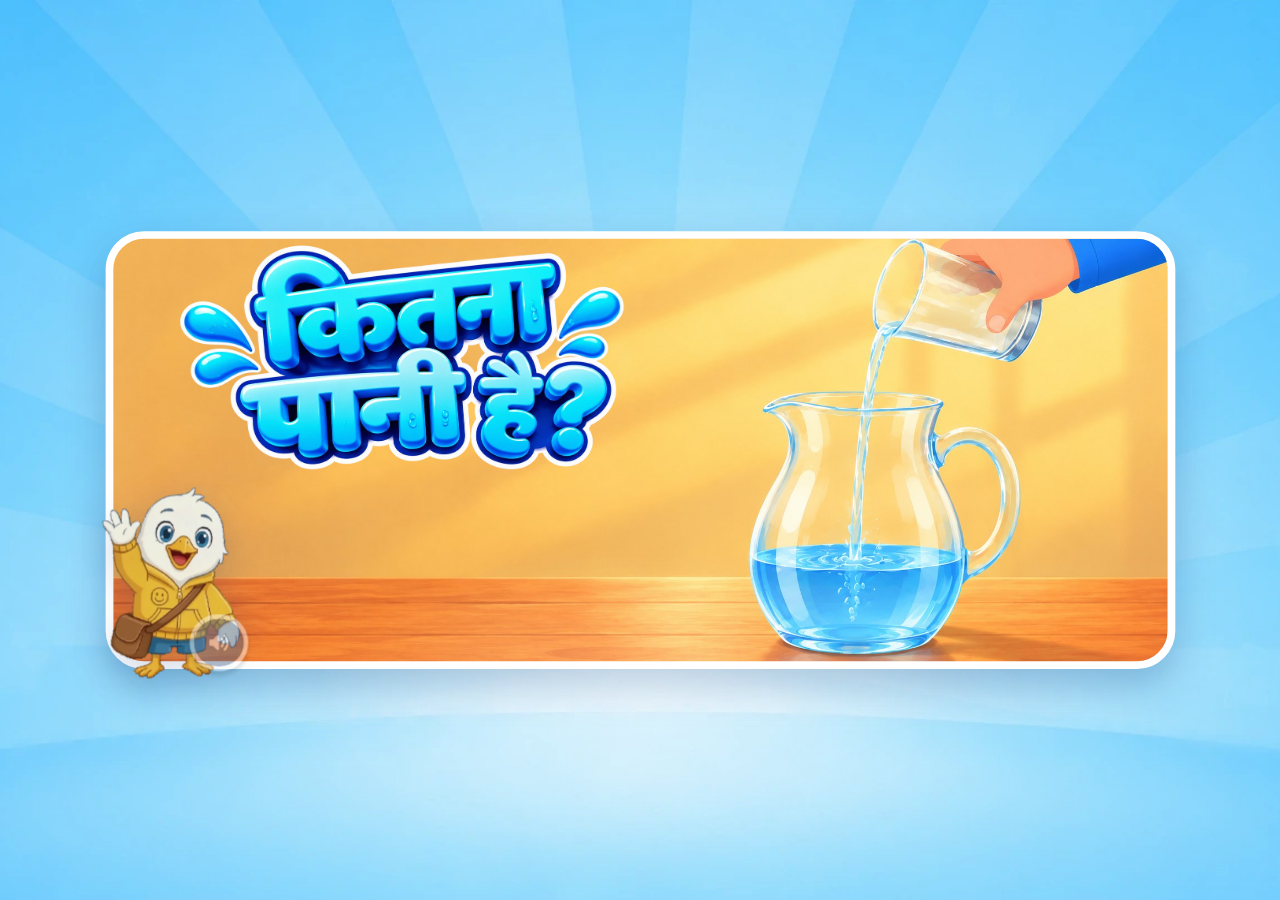
<file: index.html>
<!doctype html>
<html lang="hi">
<head>
<meta charset="utf-8">
<meta name="viewport" content="width=device-width, initial-scale=1">
<title>SwiftPAL · MTG2A04_L03_S01 · कितना पानी है?</title>
<!-- site root (Vercel / GitHub Pages serve index.html at "/"): open the game, keeping any ?query (e.g. ?slide=8, ?dev) -->
<meta http-equiv="refresh" content="0; url=MTG2A04_L03_S01.html">
<script>location.replace("MTG2A04_L03_S01.html" + location.search + location.hash);</script>
</head>
<body><a href="MTG2A04_L03_S01.html">खेल शुरू करें</a></body>
</html>
</file>
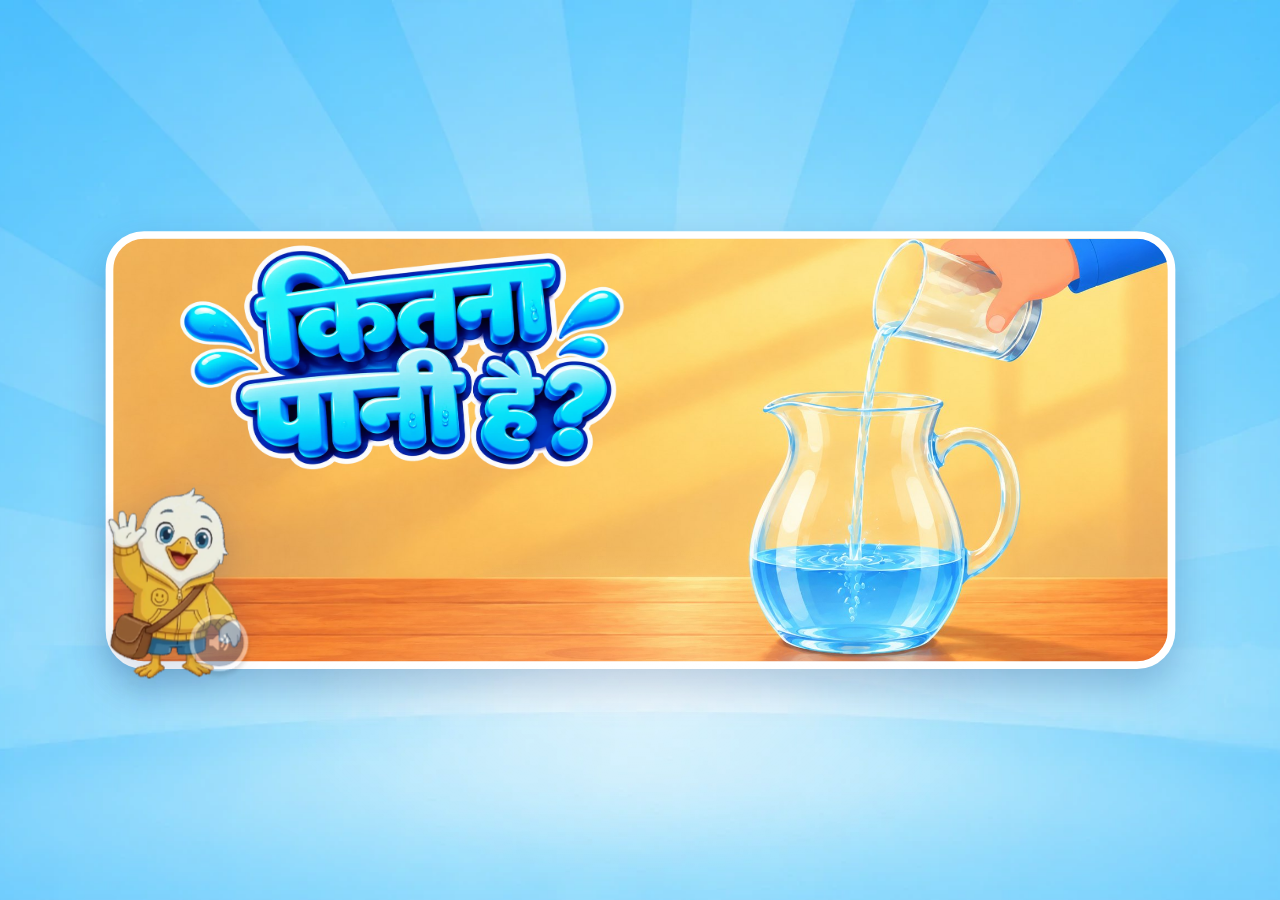
<file: MTG2A04_L03_S01.html>
<!doctype html>
<html lang="hi" translate="no" class="notranslate">
<head>
<meta charset="utf-8">
<meta name="google" content="notranslate">   <!-- BUG_01: no Google Translate offer on the Hindi page -->
<meta name="viewport" content="width=device-width, initial-scale=1, maximum-scale=1, user-scalable=no">
<meta name="apple-mobile-web-app-capable" content="yes">
<meta name="mobile-web-app-capable" content="yes">
<meta name="apple-mobile-web-app-status-bar-style" content="black-translucent">
<title>SwiftPAL · MTG2A04_L03_S01 · कितना पानी है?</title>
<link rel="stylesheet" href="style.css?v=202611111200">
</head>
<body class="is-start">
<div class="start-bg" aria-hidden="true"></div>
<div class="sg-glow" aria-hidden="true"></div>
<div class="sg-sky"  aria-hidden="true"></div>
<div class="end-bg" aria-hidden="true"></div>   <!-- [20a] body-level: position:fixed must NOT sit inside the transformed .stage or it gets hijacked to the stage box (leaves letterbox band) -->

<!-- BOOT LOADER — [template] r4/P2: white boot screen, no-tap auto-dismiss (see boot()) -->
<div class="boot-loader" id="bootLoader">
  <img src="assets/UI/loader.gif" alt="">
</div>


<div class="stage-wrap"><div class="stage" id="stage">

  <div class="stage-inner">
    <!-- HEADER -->
    <div class="header-row">
      <div class="prompt-band"><div class="prompt-text" id="promptText">…</div></div>
      <div class="audio-chip" id="audioChip" title="आवाज़ सुनो"><svg viewBox="0 0 62 60" fill="none" xmlns="http://www.w3.org/2000/svg" aria-label="Audio"><g filter="url(#hdrChipShadow)"><rect x="8" y="4" width="46" height="44" rx="22" fill="url(#hdrChipGrad)"/><rect x="6" y="2" width="50" height="48" rx="24" stroke="white" stroke-width="4"/><path d="M29.8466 19.0574C29.8804 19.0524 29.9145 19.0496 29.9487 19.0488C30.6094 19.0317 31.0021 19.5124 31.0015 20.1414C31.0008 20.9661 31.0003 21.7911 31.0005 22.6158L31.001 27.7212L31.0009 30.5591C31.0009 31.0364 31.0122 31.5472 30.9863 32.0228C30.9662 32.2709 30.902 32.4608 30.7251 32.643C30.3831 32.9952 29.8337 33.0842 29.4386 32.7671C29.0784 32.4781 28.7473 32.1159 28.4181 31.7862L26.4414 29.8087C26.1771 29.5426 25.9071 29.2636 25.6339 29.0081C25.0227 28.9649 24.3645 29.017 23.7487 28.9979C23.445 28.9885 23.1625 29.0211 22.8589 28.9606C22.3751 28.8616 22.0618 28.4823 22.0642 27.9824C22.0706 26.5937 22.0287 25.1949 22.0828 23.8081C22.0884 23.6626 22.2302 23.4334 22.3309 23.3252C22.454 23.1907 22.6146 23.0963 22.792 23.0543C23.0567 22.9904 23.5328 23.016 23.8224 23.0128C24.4143 23.0063 25.0171 23.0277 25.609 23.0073C25.6794 22.9529 25.8505 22.7743 25.919 22.706L26.5305 22.0945L28.5396 20.0838C28.9157 19.7059 29.3217 19.1749 29.8466 19.0574Z" fill="white"/><path class="wv wv2" d="M36.2367 18.6905C36.8783 18.6449 37.3041 19.231 37.6725 19.6829C38.7675 21.0046 39.4982 22.5894 39.7923 24.2804C40.2503 26.8763 39.6548 29.5478 38.1378 31.7035C37.8393 32.1274 37.508 32.5324 37.149 32.9063C36.9404 33.1236 36.7646 33.2558 36.4622 33.3081C36.2013 33.3412 35.9378 33.2717 35.7272 33.1144C35.5185 32.9615 35.3816 32.7298 35.3483 32.4733C35.2786 31.9235 35.5696 31.6821 35.8914 31.3297C36.0448 31.1639 36.1901 30.9908 36.3269 30.811C38.3669 28.136 38.4986 24.4654 36.6555 21.6511C36.4826 21.3899 36.2966 21.1376 36.0984 20.8951C35.8252 20.5652 35.3947 20.2691 35.3472 19.8184C35.2845 19.2225 35.6439 18.768 36.2367 18.6905Z" fill="white"/><path class="wv wv1" d="M33.3868 21.5044C33.9769 21.4549 34.2563 21.7845 34.5981 22.1981C35.1982 22.924 35.6149 23.7691 35.8211 24.6886C36.171 26.2384 35.8867 27.8637 35.0314 29.2026C34.7421 29.6568 34.2333 30.3745 33.6937 30.4946C33.1633 30.5437 32.6759 30.2927 32.5495 29.7376C32.3921 29.0462 32.9849 28.6956 33.3274 28.1763C34.2088 26.833 34.1932 25.0908 33.288 23.7635C33.0747 23.4522 32.6159 23.0564 32.5518 22.7133C32.4377 22.1027 32.7745 21.619 33.3868 21.5044Z" fill="white"/></g><defs><filter id="hdrChipShadow" x="0" y="0" width="62" height="60" filterUnits="userSpaceOnUse" color-interpolation-filters="sRGB"><feFlood flood-opacity="0" result="BackgroundImageFix"/><feColorMatrix in="SourceAlpha" type="matrix" values="0 0 0 0 0 0 0 0 0 0 0 0 0 0 0 0 0 0 127 0" result="hardAlpha"/><feOffset dy="4"/><feGaussianBlur stdDeviation="2"/><feComposite in2="hardAlpha" operator="out"/><feColorMatrix type="matrix" values="0 0 0 0 0 0 0 0 0 0 0 0 0 0 0 0 0 0 0.25 0"/><feBlend mode="normal" in2="BackgroundImageFix" result="effect1_dropShadow"/><feBlend mode="normal" in="SourceGraphic" in2="effect1_dropShadow" result="shape"/></filter><linearGradient id="hdrChipGrad" x1="8" y1="26" x2="54" y2="26" gradientUnits="userSpaceOnUse"><stop stop-color="#1987FC"/><stop offset="1" stop-color="#1565F4"/></linearGradient></defs></svg></div>
      <button class="hint-btn" id="hintBtn" title="संकेत">
        <svg viewBox="25 17 22 30" fill="none" xmlns="http://www.w3.org/2000/svg">
          <g class="bulb-rays" stroke="#FFFFFF" stroke-width="3" stroke-linecap="round">
            <line x1="36" y1="14" x2="36" y2="10"/>
            <line x1="25" y1="18" x2="22" y2="15"/>
            <line x1="47" y1="18" x2="50" y2="15"/>
            <line x1="21" y1="27" x2="17" y2="26.5"/>
            <line x1="51" y1="27" x2="55" y2="26.5"/>
          </g>
          <path class="bulb" d="M42.7872 19.7599C41.561 18.7514 40.125 18.0293 38.5841 17.6464C37.0432 17.2635 35.4363 17.2294 33.8806 17.5466C31.8091 17.965 29.9086 18.9894 28.4202 20.4896C26.9317 21.9899 25.9225 23.8985 25.5206 25.9733C25.227 27.5289 25.2804 29.1301 25.6768 30.6628C26.0732 32.1954 26.8029 33.6217 27.8139 34.8399C28.7522 35.8987 29.29 37.2526 29.3339 38.6666V42.6666C29.3339 43.7275 29.7553 44.7449 30.5055 45.495C31.2556 46.2452 32.273 46.6666 33.3339 46.6666H38.6672C39.7281 46.6666 40.7455 46.2452 41.4957 45.495C42.2458 44.7449 42.6672 43.7275 42.6672 42.6666V38.9199C42.712 37.3588 43.2855 35.8592 44.2939 34.6666C46.0607 32.481 46.8936 29.6864 46.6115 26.8901C46.3293 24.0938 44.955 21.5219 42.7872 19.7333V19.7599ZM40.0006 42.6666C40.0006 43.0202 39.8601 43.3594 39.61 43.6094C39.36 43.8595 39.0209 43.9999 38.6672 43.9999H33.3339C32.9803 43.9999 32.6411 43.8595 32.3911 43.6094C32.141 43.3594 32.0006 43.0202 32.0006 42.6666V41.3333H40.0006V42.6666ZM42.2272 33.0133C40.8866 34.6034 40.1044 36.5893 40.0006 38.6666H37.3339V34.6666C37.3339 34.313 37.1934 33.9738 36.9434 33.7238C36.6933 33.4737 36.3542 33.3333 36.0006 33.3333C35.647 33.3333 35.3078 33.4737 35.0578 33.7238C34.8077 33.9738 34.6672 34.313 34.6672 34.6666V38.6666H32.0006C31.9654 36.6241 31.2098 34.6596 29.8672 33.1199C28.9814 32.0586 28.3858 30.7858 28.1383 29.4257C27.8909 28.0656 28.0001 26.6646 28.4554 25.3593C28.9106 24.054 29.6963 22.8889 30.7359 21.9777C31.7755 21.0665 33.0335 20.4402 34.3872 20.1599C35.5506 19.9204 36.7528 19.9429 37.9064 20.2259C39.06 20.5089 40.1361 21.0452 41.0566 21.7959C41.9771 22.5466 42.7189 23.4928 43.2281 24.566C43.7374 25.6391 44.0012 26.8121 44.0006 27.9999C44.0093 29.8262 43.3824 31.5987 42.2272 33.0133Z" fill="white"/>
        </svg>
      </button>
    </div>

    <!-- SLIDE STAGE (engine swaps slides here) -->
    <div class="slide-stage">
      <div class="slide-host" id="slideHost"></div>
      <div class="nudge-hand" id="nudgeHand">
        <span class="nh-tapfx" aria-hidden="true"><i class="fx-ro"></i><i class="fx-ri"></i><i class="fx-sp"></i></span>   <!-- tap ripple (as MTG2A01_L04_S01): breaks out of the fingertip as it touches -->
        <img src="assets/UI/nudge_hand_new.svg" alt="">
      </div>
    </div>

    <!-- Swiftie buddy: persistent, reacting character (replaces the static header photo + feedback popup) -->
    <div class="mascot-wrap" id="swBuddy"><div class="mascot-circle"><img class="mascot-img" id="swBuddyImg" src="assets/UI/sw_head_talking.webp" alt=""></div></div>

    <!-- Nav button — kit-style pill, floats bottom-right -->
    <!-- [r6] icon-only, exactly as HI02H11_L02_S01 ships it: the arrow is drawn by
         .nav-btn::after and the Hindi moves to aria-label, so the pill is identical
         on both lessons and a screen reader still announces it. -->
    <button class="nav-btn" id="navBtn" disabled aria-label="आगे"></button>
  </div>

  <!-- FEEDBACK OVERLAY — kit-style card + clean Swiftee large -->
  <div class="hint-overlay" id="hintOverlay">
    <div class="hint-box" id="hintBox">
      <img class="hint-mascot" id="hintMascot" src="assets/UI/sw_anim_rest.png" alt=""
           onerror="this.style.display='none'">
      <div class="hint-body">
        <div class="hint-text" id="hintText"></div>
      </div>
    </div>
  </div>

  <!-- TAP-TO-START — uses provided title-screen art -->
  <div class="start-gate" id="startGate">
    <div class="sg-card">
      <div class="sg-cover-frame" aria-hidden="true"><img class="sg-cover-title" src="assets/Images/cap_cover_title.webp" alt=""></div>   <!-- cover title layer (ASSETE MAP "cover page.svg"): pops with the greeting -->
      <img class="sg-mascot" src="assets/UI/new_landing_swiftee_still.webp" alt="Swiftee"
           onerror="this.style.display='none'">
      <div class="sg-content">
        <div class="sg-title" id="sgTitle">कितना पानी है?</div>
        <div class="sg-sub" id="sgSub"></div>   <!-- 16j: r4 landing had no subtitle line; populated from CARD.subtitle_hi in boot() -->

        <!-- r4/#2: concept strip is now DATA-DRIVEN — the engine fills #sgHero from
             CARD.landing_hero (kind:"concept_strip"). Each tile is a visual example of the
             ordering task (no words); a new game just declares its cells in card.json. -->
        <div class="sg-art" id="sgHero"></div>
      </div>
      <button class="sg-vo" id="sgVo" type="button" aria-label="सुनो"><svg viewBox="0 0 62 60" fill="none" xmlns="http://www.w3.org/2000/svg" aria-label="Audio"><g filter="url(#sgChipShadow)"><rect x="8" y="4" width="46" height="44" rx="22" fill="url(#sgChipGrad)"/><rect x="6" y="2" width="50" height="48" rx="24" stroke="white" stroke-width="4"/><path d="M29.8466 19.0574C29.8804 19.0524 29.9145 19.0496 29.9487 19.0488C30.6094 19.0317 31.0021 19.5124 31.0015 20.1414C31.0008 20.9661 31.0003 21.7911 31.0005 22.6158L31.001 27.7212L31.0009 30.5591C31.0009 31.0364 31.0122 31.5472 30.9863 32.0228C30.9662 32.2709 30.902 32.4608 30.7251 32.643C30.3831 32.9952 29.8337 33.0842 29.4386 32.7671C29.0784 32.4781 28.7473 32.1159 28.4181 31.7862L26.4414 29.8087C26.1771 29.5426 25.9071 29.2636 25.6339 29.0081C25.0227 28.9649 24.3645 29.017 23.7487 28.9979C23.445 28.9885 23.1625 29.0211 22.8589 28.9606C22.3751 28.8616 22.0618 28.4823 22.0642 27.9824C22.0706 26.5937 22.0287 25.1949 22.0828 23.8081C22.0884 23.6626 22.2302 23.4334 22.3309 23.3252C22.454 23.1907 22.6146 23.0963 22.792 23.0543C23.0567 22.9904 23.5328 23.016 23.8224 23.0128C24.4143 23.0063 25.0171 23.0277 25.609 23.0073C25.6794 22.9529 25.8505 22.7743 25.919 22.706L26.5305 22.0945L28.5396 20.0838C28.9157 19.7059 29.3217 19.1749 29.8466 19.0574Z" fill="white"/><path class="wv wv2" d="M36.2367 18.6905C36.8783 18.6449 37.3041 19.231 37.6725 19.6829C38.7675 21.0046 39.4982 22.5894 39.7923 24.2804C40.2503 26.8763 39.6548 29.5478 38.1378 31.7035C37.8393 32.1274 37.508 32.5324 37.149 32.9063C36.9404 33.1236 36.7646 33.2558 36.4622 33.3081C36.2013 33.3412 35.9378 33.2717 35.7272 33.1144C35.5185 32.9615 35.3816 32.7298 35.3483 32.4733C35.2786 31.9235 35.5696 31.6821 35.8914 31.3297C36.0448 31.1639 36.1901 30.9908 36.3269 30.811C38.3669 28.136 38.4986 24.4654 36.6555 21.6511C36.4826 21.3899 36.2966 21.1376 36.0984 20.8951C35.8252 20.5652 35.3947 20.2691 35.3472 19.8184C35.2845 19.2225 35.6439 18.768 36.2367 18.6905Z" fill="white"/><path class="wv wv1" d="M33.3868 21.5044C33.9769 21.4549 34.2563 21.7845 34.5981 22.1981C35.1982 22.924 35.6149 23.7691 35.8211 24.6886C36.171 26.2384 35.8867 27.8637 35.0314 29.2026C34.7421 29.6568 34.2333 30.3745 33.6937 30.4946C33.1633 30.5437 32.6759 30.2927 32.5495 29.7376C32.3921 29.0462 32.9849 28.6956 33.3274 28.1763C34.2088 26.833 34.1932 25.0908 33.288 23.7635C33.0747 23.4522 32.6159 23.0564 32.5518 22.7133C32.4377 22.1027 32.7745 21.619 33.3868 21.5044Z" fill="white"/></g><defs><filter id="sgChipShadow" x="0" y="0" width="62" height="60" filterUnits="userSpaceOnUse" color-interpolation-filters="sRGB"><feFlood flood-opacity="0" result="BackgroundImageFix"/><feColorMatrix in="SourceAlpha" type="matrix" values="0 0 0 0 0 0 0 0 0 0 0 0 0 0 0 0 0 0 127 0" result="hardAlpha"/><feOffset dy="4"/><feGaussianBlur stdDeviation="2"/><feComposite in2="hardAlpha" operator="out"/><feColorMatrix type="matrix" values="0 0 0 0 0 0 0 0 0 0 0 0 0 0 0 0 0 0 0.25 0"/><feBlend mode="normal" in2="BackgroundImageFix" result="effect1_dropShadow"/><feBlend mode="normal" in="SourceGraphic" in2="effect1_dropShadow" result="shape"/></filter><linearGradient id="sgChipGrad" x1="8" y1="26" x2="54" y2="26" gradientUnits="userSpaceOnUse"><stop stop-color="#1987FC"/><stop offset="1" stop-color="#1565F4"/></linearGradient></defs></svg></button>
      <button class="sg-btn" id="sgBtn" aria-label="शुरू करें"></button>
    </div>
  </div>

  <!-- END / CELEBRATION -->
  <div class="end-screen" id="endScreen">
    <div class="confetti" id="confetti"></div>
    <div class="end-title" id="endTitle"></div>
    <div class="end-subtitle" id="endSubtitle"></div>
    <img class="end-mascot" src="assets/UI/sw_lg_celebrating_anim.webp" alt="Swiftee"
         onerror="this.replaceWith(Object.assign(document.createElement('span'),{className:'end-mascot',textContent:'🎉'}))">
    <!-- [r5] the arrow is drawn by .end-btn::after now, exactly as .nav-btn draws its own.
         It used to be TYPED INTO THE LABEL, so adding the pseudo-element gave this button
         two arrows. The word stays: "आगे बढ़ें" is a different action from आगे and
         dropping it to an icon would be a content change nobody asked for. -->
    <button class="end-btn" id="endBtn" aria-label="आगे बढ़ें"></button>
  </div>

  <!-- DEV VALIDATOR BANNER -->
  <div class="dev-banner" id="devBanner"></div>

</div></div>


<!-- PHASE-TRANSITION PEEK GATE - [20a PT-3] BODY-LEVEL so position:fixed covers the FULL
     viewport (a transformed ancestor like the scaled .stage would hijack fixed positioning
     and shrink the gate with the stage - production pattern). -->
<div class="phase-gate" id="phaseGate">
    <div class="pg-title" id="phaseGateTitle"></div>
    <img id="phaseGateImg" src="assets/UI/peeking.webp" alt="">   <!-- [20a landing-fix] reunited with #phaseGate (was orphaned in .stage → full-bleed on landing once the gate went transparent) -->
</div>

<!-- ============ CARD DATA (embedded; in prod the compiler does this) ============ -->
<script type="application/json" id="cardData">
{
  "version": "0.2",
  "skill_code": "MTG2A04_L03_S01",
  "lo_code": "MTG2A04_L03",
  "grade": "G2",
  "attribute": "A04",
  "skill_type": "CORE",
  "part_label": "",
  "theme": "toybox",
  "phase_gate_at": {
    "practice": "P3"
  },
  "landing_hero": {
    "kind": "image",
    "src": "assets/Images/cap_cover_v3.jpg",
    "title": "assets/Images/cap_cover_title.webp"
  },
  "title": {
    "hi": "कितना पानी है?",
    "en": "Measuring capacity in non-standard units"
  },
  "subtitle_hi": "भरिए · गिनिए · बताइए",
  "skill_description_hi": "किसी बर्तन की मात्रा (धारिता) एक जैसे छोटे बर्तन से मापता है - बार-बार वही गिलास/कप भरकर गिनता है और बताता है कि बर्तन में कितने गिलास/कप समाते हैं।",
  "number_set": [
    1,
    2,
    3,
    4,
    5,
    6,
    7,
    8
  ],
  "dt_fallback": null,
  "phase_distribution": {
    "tutorial": 4,
    "guided": 2,
    "practice": 4
  },
  "scaffold_rules": {
    "nudge_timeout_ms": {
      "guided": 7000,
      "independent": 7000
    },
    "max_attempts": 3
  },
  "signals_expected": [
    "slide_entered",
    "slide_completed",
    "capacity_compare_first_try",
    "pour_done",
    "capacity_count_first_try",
    "shop_pick_first_try",
    "phase_transition",
    "mastery_score",
    "lesson_completed"
  ],
  "gate": {
    "img": "assets/UI/gate_peek.webp",
    "peek": "assets/UI/gate_peek.webp",
    "talk": "assets/UI/gate_talk.webp",
    "rest": "assets/UI/gate_rest.webp",
    "peek_ms": 1520,
    "hold_ms": 450
  },
  "end_sprite": {
    "fw": 373,
    "fh": 501,
    "feet": 497,
    "cx": 190,
    "step_ms": 25,
    "bits": "00000000000000001111111111111111111111110000000000000000000011111000111111000001110000001111111111111110000111111111000011111100011111111100011111000001100001111111111111110000000000000000",
    "word_start": 400,
    "word_end": 1000,
    "talk_start": 1500,
    "shabaash": {
      "src": "assets/UI/end_sw_shabaash.webp",
      "cols": 5,
      "rows": 4,
      "pre": [
        0,
        1,
        2
      ],
      "up": [
        3,
        4,
        5,
        6,
        7,
        8,
        9,
        10
      ],
      "post": [
        11,
        12,
        13,
        14,
        15,
        16,
        17,
        18
      ]
    },
    "talk": {
      "src": "assets/UI/end_sw_talk.webp",
      "cols": 6,
      "rows": 6,
      "open": [
        0,
        1,
        2,
        4,
        5,
        6,
        8,
        9,
        10,
        11,
        15,
        16,
        20,
        21,
        22,
        23,
        24,
        25,
        26,
        28,
        29,
        30,
        31,
        32
      ]
    }
  },
  "slides": [
    {
      "id": "T1",
      "phase": "tutorial",
      "eis": "iconic",
      "type": "CAP_COMPARE_PICK",
      "prompt_hi": "ज़्यादा पानी किसमें?",
      "audio": {
        "prompt": "cap_p2_q",
        "idle": "cap_p2_idle",
        "correct": "cap_p2_ok",
        "wrong": "cap_p2_wrong"
      },
      "data": {
        "idle_ms": 7000
      }
    },
    {
      "id": "T2",
      "phase": "tutorial",
      "eis": "iconic",
      "type": "CAP_POUR_IN_DEMO",
      "prompt_hi": "कितने गिलास दूध?",
      "audio": {
        "intro": "cap_p4_a",
        "conclude": "cap_p4_b"
      },
      "data": {
        "count": 4,
        "liquid": "milk",
        "flip": true
      }
    },
    {
      "id": "T3",
      "phase": "tutorial",
      "eis": "iconic",
      "type": "CAP_POUR_OUT_DEMO",
      "prompt_hi": "कितने गिलास पानी?",
      "audio": {
        "intro": "cap_p5_a",
        "conclude": "cap_p5_b"
      },
      "data": {
        "count": 4,
        "glasses": 6,
        "liquid": "water",
        "flip": true
      }
    },
    {
      "id": "T4",
      "phase": "tutorial",
      "eis": "iconic",
      "type": "CAP_SAME_UNITS",
      "prompt_hi": "ध्यान रहे।",
      "audio": {
        "intro": "cap_p3_t"
      },
      "data": {
        "glasses": 4,
        "cup_at": 2,
        "flip": true
      }
    },
    {
      "id": "G1",
      "phase": "guided",
      "eis": "enactive",
      "type": "CAP_JAR_DRAG",
      "prompt_hi": "जार का पूरा तेल कप में डालिए।",
      "ask_prompt_hi": "इस जार में कितने कप तेल है?",
      "audio": {
        "intro": "cap_p7_a",
        "your_turn": "cap_p7_b"
      },
      "data": {
        "capacity": 4,
        "cups": 6,
        "liquid": "oil",
        "idle_ms": 7000,
        "ask": {
          "values": [
            1,
            4,
            6
          ],
          "answer": 4,
          "q": "cap_p7_q",
          "ok": "cap_p7_ok",
          "h1": "cap_p7_h1",
          "h2": "cap_p7_h2",
          "h3": "cap_p7_h3"
        },
        "flip": true
      }
    },
    {
      "id": "G2",
      "phase": "guided",
      "eis": "enactive",
      "type": "CAP_TAP_POUR",
      "prompt_hi": "कपों का दूध जार में डालिए।",
      "ask_prompt_hi": "यह जार कितने कप दूध से भरा?",
      "audio": {
        "intro": "cap_p8_a",
        "your_turn": "cap_p8_b"
      },
      "data": {
        "layout": "pan",
        "capacity": 8,
        "sources": 10,
        "liquid": "milk",
        "demo": true,
        "idle_ms": 7000,
        "ask": {
          "values": [
            1,
            2,
            8
          ],
          "answer": 8,
          "q": "cap_p8_q",
          "ok": "cap_p8_ok",
          "h1": "cap_p8_h1",
          "h2": "cap_p8_h2",
          "h3": "cap_p8_h3"
        },
        "flip": true
      }
    },
    {
      "id": "P1",
      "phase": "practice",
      "eis": "enactive",
      "type": "CAP_TAP_SOURCE",
      "prompt_hi": "बोतल पर टैप करिए।",
      "ask_prompt_hi": "बोतल में कितने गिलास पानी है?",
      "audio": {
        "intro": "cap_p9_a"
      },
      "data": {
        "capacity": 3,
        "glasses": 4,
        "liquid": "water",
        "idle_ms": 7000,
        "ask": {
          "values": [
            1,
            3,
            4
          ],
          "answer": 3,
          "q": "cap_p9_q",
          "ok": "cap_p9_ok",
          "h1": "cap_p9_h1",
          "h2": "cap_p9_h2",
          "h3": "cap_p9_h3"
        },
        "flip": true
      }
    },
    {
      "id": "P2",
      "phase": "practice",
      "eis": "enactive",
      "type": "CAP_TAP_POUR",
      "prompt_hi": "मगों का तेल जग में डालिए।",
      "ask_prompt_hi": "यह जग कितने मग तेल से पूरा भरा है?",
      "audio": {
        "intro": "cap_p10_a"
      },
      "data": {
        "layout": "jug",
        "capacity": 6,
        "sources": 6,
        "liquid": "oil",
        "demo": false,
        "idle_ms": 7000,
        "ask": {
          "values": [
            4,
            5,
            6
          ],
          "answer": 6,
          "q": "cap_p10_q",
          "ok": "cap_p10_ok",
          "h1": "cap_p10_h1",
          "h2": "cap_p10_h2",
          "h3": "cap_p10_h3"
        }
      }
    },
    {
      "id": "P3",
      "phase": "practice",
      "eis": "enactive",
      "type": "CAP_SHOP",
      "prompt_hi": "कितने गिलास भरें?",
      "ask_prompt_hi": "भरी हुई बोतल सही ग्राहक को दीजिए।",
      "audio": {
        "intro": "cap_p11_a",
        "customers": [
          "cap_p11_c1",
          "cap_p11_c2",
          "cap_p11_c3"
        ],
        "tap_all": "cap_p11_b",
        "tap_vessel": "cap_p11_tap",
        "q": "cap_p11_q",
        "ok": "cap_p11_ok",
        "w1": "cap_p11_w1",
        "w2": {
          "2": "cap_p11_w2_2",
          "3": "cap_p11_w2_3",
          "4": "cap_p11_w2_4"
        },
        "w3": "cap_p11_w3",
        "thanks": [
          "cap_p11_t1",
          "cap_p11_t2",
          "cap_p11_t3"
        ]
      },
      "data": {
        "target": 4,
        "liquid": "milk",
        "idle_ms": 7000,
        "vessels": [
          {
            "key": "big",
            "art": "shopb4",
            "glasses": 4,
            "result": "cap_p11_m_big",
            "label": "4 गिलास"
          },
          {
            "key": "mid",
            "art": "shopb3",
            "glasses": 3,
            "result": "cap_p11_m_mid",
            "label": "3 गिलास"
          },
          {
            "key": "small",
            "art": "shopb2",
            "glasses": 2,
            "result": "cap_p11_m_small",
            "label": "2 गिलास"
          }
        ],
        "wants": [
          4,
          2,
          3
        ]
      }
    },
    {
      "id": "CEL",
      "phase": "practice",
      "eis": "enactive",
      "type": "CELEBRATION",
      "prompt_hi": "शाबाश! आपने सीख लिया है कि बर्तन की मात्रा कितनी है।",
      "audio": {
        "prompt": "cap_well_done"
      },
      "data": {
        "end_subtitle": "एक ही कप से नापिए - और गिनिए!"
      }
    }
  ],
  "assets": {
    "audio": {
      "cap_landing": "assets/Audio/cap_landing.mp3",
      "cap_pt_tutorial": "assets/Audio/cap_pt_tutorial.mp3",
      "cap_pt_guided": "assets/Audio/cap_pt_guided.mp3",
      "cap_pt_practice": "assets/Audio/cap_pt_practice.mp3",
      "cap_p2_q": "assets/Audio/cap_p2_q.mp3",
      "cap_p2_idle": "assets/Audio/cap_p2_idle.mp3",
      "cap_p2_ok": "assets/Audio/cap_p2_ok.mp3",
      "cap_p2_wrong": "assets/Audio/cap_p2_wrong.mp3",
      "cap_p3_t": "assets/Audio/cap_p3_t.mp3",
      "cap_p4_a": "assets/Audio/cap_p4_a.mp3",
      "cap_p4_b": "assets/Audio/cap_p4_b.mp3",
      "cap_p5_a": "assets/Audio/cap_p5_a.mp3",
      "cap_p5_b": "assets/Audio/cap_p5_b.mp3",
      "cap_p7_a": "assets/Audio/cap_p7_a.mp3",
      "cap_p7_b": "assets/Audio/cap_p7_b.mp3",
      "cap_p7_q": "assets/Audio/cap_p7_q.mp3",
      "cap_p7_ok": "assets/Audio/cap_p7_ok.mp3",
      "cap_p7_h1": "assets/Audio/cap_p7_h1.mp3",
      "cap_p7_h2": "assets/Audio/cap_p7_h2.mp3",
      "cap_p7_h3": "assets/Audio/cap_p7_h3.mp3",
      "cap_p8_a": "assets/Audio/cap_p8_a.mp3",
      "cap_p8_b": "assets/Audio/cap_p8_b.mp3",
      "cap_p8_q": "assets/Audio/cap_p8_q.mp3",
      "cap_p8_ok": "assets/Audio/cap_p8_ok.mp3",
      "cap_p8_h1": "assets/Audio/cap_p8_h1.mp3",
      "cap_p8_h2": "assets/Audio/cap_p8_h2.mp3",
      "cap_p8_h3": "assets/Audio/cap_p8_h3.mp3",
      "cap_p9_a": "assets/Audio/cap_p9_a.mp3",
      "cap_p9_q": "assets/Audio/cap_p9_q.mp3",
      "cap_p9_ok": "assets/Audio/cap_p9_ok.mp3",
      "cap_p9_h1": "assets/Audio/cap_p9_h1.mp3",
      "cap_p9_h2": "assets/Audio/cap_p9_h2.mp3",
      "cap_p9_h3": "assets/Audio/cap_p9_h3.mp3",
      "cap_p10_a": "assets/Audio/cap_p10_a.mp3",
      "cap_p10_q": "assets/Audio/cap_p10_q.mp3",
      "cap_p10_ok": "assets/Audio/cap_p10_ok.mp3",
      "cap_p10_h1": "assets/Audio/cap_p10_h1.mp3",
      "cap_p10_h2": "assets/Audio/cap_p10_h2.mp3",
      "cap_p10_h3": "assets/Audio/cap_p10_h3.mp3",
      "cap_p11_a": "assets/Audio/cap_p11_a.mp3",
      "cap_p11_c1": "assets/Audio/cap_p11_c1.mp3",
      "cap_p11_c2": "assets/Audio/cap_p11_c2.mp3",
      "cap_p11_c3": "assets/Audio/cap_p11_c3.mp3",
      "cap_p11_b": "assets/Audio/cap_p11_b.mp3",
      "cap_p11_tap": "assets/Audio/cap_p11_tap.mp3",
      "cap_p11_m_small": "assets/Audio/cap_p11_m_small.mp3",
      "cap_p11_m_mid": "assets/Audio/cap_p11_m_mid.mp3",
      "cap_p11_m_big": "assets/Audio/cap_p11_m_big.mp3",
      "cap_p11_q": "assets/Audio/cap_p11_q.mp3",
      "cap_p11_ok": "assets/Audio/cap_p11_ok.mp3",
      "cap_p11_w1": "assets/Audio/cap_p11_w1.mp3",
      "cap_p11_w2_2": "assets/Audio/cap_p11_w2_2.mp3",
      "cap_p11_w2_3": "assets/Audio/cap_p11_w2_3.mp3",
      "cap_p11_w2_4": "assets/Audio/cap_p11_w2_4.mp3",
      "cap_p11_w3": "assets/Audio/cap_p11_w3.mp3",
      "cap_p11_t1": "assets/Audio/cap_p11_t1.mp3",
      "cap_p11_t2": "assets/Audio/cap_p11_t2.mp3",
      "cap_p11_t3": "assets/Audio/cap_p11_t3.mp3",
      "cap_well_done": "assets/Audio/cap_well_done.mp3",
      "cap_p2_ok2": "assets/Audio/cap_p2_ok2.mp3",
      "cap_p7_ok2": "assets/Audio/cap_p7_ok2.mp3",
      "cap_p8_ok2": "assets/Audio/cap_p8_ok2.mp3",
      "cap_p9_ok2": "assets/Audio/cap_p9_ok2.mp3",
      "cap_p10_ok2": "assets/Audio/cap_p10_ok2.mp3",
      "cap_p11_ok2": "assets/Audio/cap_p11_ok2.mp3",
      "cap_num_1": "assets/Audio/cap_num_1.mp3",
      "cap_num_2": "assets/Audio/cap_num_2.mp3",
      "cap_num_3": "assets/Audio/cap_num_3.mp3",
      "cap_num_4": "assets/Audio/cap_num_4.mp3",
      "cap_num_5": "assets/Audio/cap_num_5.mp3",
      "cap_num_6": "assets/Audio/cap_num_6.mp3",
      "cap_num_7": "assets/Audio/cap_num_7.mp3",
      "cap_num_8": "assets/Audio/cap_num_8.mp3",
      "cap_num_9": "assets/Audio/cap_num_9.mp3",
      "cap_num_10": "assets/Audio/cap_num_10.mp3",
      "vo_landing": "assets/Audio/cap_landing.mp3",
      "vo_pt_tutorial": "assets/Audio/cap_pt_tutorial.mp3",
      "vo_pt_guided": "assets/Audio/cap_pt_guided.mp3",
      "vo_pt_practice": "assets/Audio/cap_pt_practice.mp3",
      "sfx_celebrate": "assets/Audio/sfx_celebrate.mp3",
      "sfx_play_button": "assets/Audio/sfx_play_button.mp3",
      "sfx_next_button": "assets/Audio/sfx_next_button.mp3",
      "sfx_fb_correct": "assets/Audio/sfx_fb_correct.mp3",
      "sfx_fb_incorrect": "assets/Audio/sfx_fb_incorrect.mp3",
      "sfx_pour": "assets/Audio/sfx_pour.mp3"
    },
    "audio_text": {
      "cap_landing": "नमस्ते दोस्त! मैं हूँ स्विफ्टी। आइए, देखते और सीखते हैं कि कौन-से बर्तन में कितना पानी है।",
      "cap_pt_tutorial": "ध्यान से देखिए और मेरे साथ जानिए। चलिए, शुरू करें!",
      "cap_pt_guided": "बहुत बढ़िया! अब हम साथ मिलकर शुरू करते हैं। चलिए, साथ में करें!",
      "cap_pt_practice": "वाह! अब आपकी बारी।",
      "cap_p2_q": "यहाँ एक गिलास और एक मग दिया हुआ है। इनमें से ज़्यादा पानी किसमें आएगा? सही बर्तन पर टैप करिए।",
      "cap_p2_idle": "ज़्यादा पानी वाले बर्तन पर टैप करिए।",
      "cap_p2_ok": "शाबाश! गिलास और मग में से, मग में पानी की मात्रा ज़्यादा होगी।",
      "cap_p2_wrong": "गिलास में पानी कम आएगा, और मग में ज़्यादा। इसलिए सही बर्तन मग है।",
      "cap_p3_t": "ध्यान रहें। मात्रा मापने के लिए हम हमेशा एक जैसे बर्तनों का उपयोग करते है।",
      "cap_p4_a": "यहाँ एक खाली बोतल और चार एक जैसे दूध के गिलास हैं। दूध को बोतल में डालकर देखते हैं, यह कितने गिलास से भरती है।",
      "cap_p4_b": "यह बोतल चार गिलास से पूरी भर गई। इस बोतल की मात्रा चार गिलास के बराबर है।",
      "cap_p5_a": "यह जग पानी से पूरा भरा हुआ है। इसका सारा पानी गिलासों में डालकर देखते हैं कि कितने गिलास भरते हैं।",
      "cap_p5_b": "इस जग से चार गिलास पूरे भर गए। इसकी मात्रा चार गिलास के बराबर है।",
      "cap_p7_a": "यह जार तेल से पूरा भरा हुआ है। इस जार का पूरा तेल इन कपों में भरिए।",
      "cap_p7_b": "अब आप बचा हुआ तेल बाकी कपों में डालिए।",
      "cap_p7_q": "इस जार में कितने कप तेल है? सही संख्या चुनिए।",
      "cap_p7_ok": "शाबाश! जार से चार कप भर गए।",
      "cap_p7_h1": "फिर से गिनिए।",
      "cap_p7_h2": "एक, दो, तीन, चार। कुल चार कप भरे हुए हैं।",
      "cap_p7_h3": "सही संख्या यह है।",
      "cap_p8_a": "दूध डालकर देखिए, यह जार कितने कप से भरता है।",
      "cap_p8_b": "अब बाकी कपों का दूध जार में डालिए।",
      "cap_p8_q": "यह जार कितने कप दूध से भरा? सही संख्या चुनिए।",
      "cap_p8_ok": "शाबाश! यह जार आठ कप दूध से पूरा भर गया।",
      "cap_p8_h1": "फिर से गिनिए।",
      "cap_p8_h2": "एक, दो, तीन, चार, पाँच, छह, सात, आठ। कुल आठ कप खाली हुए हैं।",
      "cap_p8_h3": "सही संख्या यह है।",
      "cap_p9_a": "बोतल का पूरा पानी गिलासों में भरने के लिए बोतल पर टैप करिए।",
      "cap_p9_q": "बोतल में कितने गिलास पानी है? सही संख्या चुनिए।",
      "cap_p9_ok": "शाबाश! इस बोतल में तीन गिलास पानी है।",
      "cap_p9_h1": "फिर से गिनिए।",
      "cap_p9_h2": "एक, दो, तीन। कुल तीन गिलास भरे हैं।",
      "cap_p9_h3": "सही संख्या यह है।",
      "cap_p10_a": "इन मगों का सारा तेल जग में डालिए।",
      "cap_p10_q": "यह जग कितने मग तेल से भर गया? सही संख्या चुनिए।",
      "cap_p10_ok": "शाबाश! यह जग छह मग से भर गया।",
      "cap_p10_h1": "फिर से गिनिए।",
      "cap_p10_h2": "एक, दो, तीन, चार, पाँच, छह। कुल छह मग खाली हुए हैं।",
      "cap_p10_h3": "सही संख्या यह है।",
      "cap_p11_a": "सुबह का समय है। गाँव में दूधवाले की दुकान खुल गई है। तभी कुछ लोग दूध लेने दुकान पर आते हैं।",
      "cap_p11_c1": "मुझे चार गिलास दूध चाहिए।",
      "cap_p11_c2": "मुझे दो गिलास दूध चाहिए।",
      "cap_p11_c3": "मुझे तीन गिलास दूध चाहिए।",
      "cap_p11_b": "तीनों बर्तनों पर एक-एक करके टैप करिए और इनकी मात्रा मापिए।",
      "cap_p11_tap": "गिलासों पर टैप करके दूध बोतल में डालिए।",
      "cap_p11_m_small": "यह वाली बोतल दो गिलास दूध से भर गई।",
      "cap_p11_m_mid": "यह वाली बोतल तीन गिलास दूध से भर गई।",
      "cap_p11_m_big": "यह बोतल चार गिलास दूध से भर गई।",
      "cap_p11_q": "भरी बोतल को सही ग्राहक तक खींचकर ले जाइए।",
      "cap_p11_ok": "शाबाश! सभी को सही बोतल मिल गई।",
      "cap_p11_w1": "फिर से सोचिए। बोतल में कितने गिलास दूध है और किसे उतना चाहिए?",
      "cap_p11_w2_2": "इसमें दो गिलास दूध है, इसे दो गिलास वाले ग्राहक को दीजिए।",
      "cap_p11_w2_3": "इसमें तीन गिलास दूध है, इसे तीन गिलास वाले ग्राहक को दीजिए।",
      "cap_p11_w2_4": "इसमें चार गिलास दूध है, इसे चार गिलास वाले ग्राहक को दीजिए।",
      "cap_p11_w3": "यह बोतल इन्हें दीजिए।",
      "cap_p11_t1": "धन्यवाद!",
      "cap_p11_t2": "धन्यवाद!",
      "cap_p11_t3": "धन्यवाद!",
      "cap_well_done": "शाबाश! आपने सीख लिया है कि बर्तन की मात्रा कितनी है।",
      "cap_p2_ok2": "गिलास और मग में से, मग में पानी की मात्रा ज़्यादा होगी।",
      "cap_p7_ok2": "जार से चार कप भर गए।",
      "cap_p8_ok2": "यह जार आठ कप दूध से पूरा भर गया।",
      "cap_p9_ok2": "इस बोतल में तीन गिलास पानी है।",
      "cap_p10_ok2": "यह जग छह मग से भर गया।",
      "cap_p11_ok2": "सभी को सही बोतल मिल गई।",
      "cap_num_1": "एक",
      "cap_num_2": "दो",
      "cap_num_3": "तीन",
      "cap_num_4": "चार",
      "cap_num_5": "पाँच",
      "cap_num_6": "छह",
      "cap_num_7": "सात",
      "cap_num_8": "आठ",
      "cap_num_9": "नौ",
      "cap_num_10": "दस"
    },
    "audio_cues": {
      "cap_landing": [
        {
          "t": 6300,
          "k": "title"
        }
      ],
      "cap_pt_tutorial": [
        {
          "t": 2980,
          "k": "title"
        }
      ],
      "cap_pt_guided": [
        {
          "t": 3880,
          "k": "title"
        }
      ],
      "cap_pt_practice": [
        {
          "t": 0,
          "k": "title"
        }
      ],
      "cap_p2_q": [
        {
          "t": 900,
          "k": "glass"
        },
        {
          "t": 1940,
          "k": "mug"
        },
        {
          "t": 3280,
          "k": "both"
        }
      ],
      "cap_p2_wrong": [
        {
          "t": 2100,
          "k": "mug"
        }
      ],
      "cap_p3_t": [
        {
          "t": 3780,
          "k": "glasses"
        }
      ],
      "cap_p4_a": [
        {
          "t": 760,
          "k": "bottle"
        },
        {
          "t": 2400,
          "k": "glasses"
        }
      ],
      "cap_p5_a": [
        {
          "t": 0,
          "k": "jug"
        },
        {
          "t": 4060,
          "k": "glasses"
        }
      ],
      "cap_p7_a": [
        {
          "t": 2920,
          "k": "demo"
        }
      ],
      "cap_p7_h2": [
        {
          "t": 0,
          "k": "n1"
        },
        {
          "t": 960,
          "k": "n2"
        },
        {
          "t": 1860,
          "k": "n3"
        },
        {
          "t": 2840,
          "k": "n4"
        }
      ],
      "cap_p7_h3": [
        {
          "t": 0,
          "k": "show"
        }
      ],
      "cap_p8_a": [
        {
          "t": 1840,
          "k": "pan"
        },
        {
          "t": 2760,
          "k": "cups"
        }
      ],
      "cap_p8_h2": [
        {
          "t": 0,
          "k": "n1"
        },
        {
          "t": 940,
          "k": "n2"
        },
        {
          "t": 1909,
          "k": "n3"
        },
        {
          "t": 3200,
          "k": "n4"
        },
        {
          "t": 4340,
          "k": "n5"
        },
        {
          "t": 5552,
          "k": "n6"
        },
        {
          "t": 6280,
          "k": "n7"
        },
        {
          "t": 7390,
          "k": "n8"
        }
      ],
      "cap_p8_h3": [
        {
          "t": 0,
          "k": "show"
        }
      ],
      "cap_p9_a": [
        {
          "t": 0,
          "k": "bottle"
        },
        {
          "t": 1760,
          "k": "glasses"
        }
      ],
      "cap_p9_h2": [
        {
          "t": 0,
          "k": "n1"
        },
        {
          "t": 1200,
          "k": "n2"
        },
        {
          "t": 2380,
          "k": "n3"
        }
      ],
      "cap_p9_h3": [
        {
          "t": 0,
          "k": "show"
        }
      ],
      "cap_p10_a": [
        {
          "t": 0,
          "k": "mugs"
        },
        {
          "t": 1780,
          "k": "jug"
        }
      ],
      "cap_p10_h2": [
        {
          "t": 0,
          "k": "n1"
        },
        {
          "t": 860,
          "k": "n2"
        },
        {
          "t": 1980,
          "k": "n3"
        },
        {
          "t": 2980,
          "k": "n4"
        },
        {
          "t": 4140,
          "k": "n5"
        },
        {
          "t": 5040,
          "k": "n6"
        }
      ],
      "cap_p10_h3": [
        {
          "t": 0,
          "k": "show"
        }
      ],
      "cap_p11_a": [
        {
          "t": 4880,
          "k": "people"
        }
      ],
      "cap_p11_b": [
        {
          "t": 0,
          "k": "vessels"
        }
      ],
      "cap_p11_w2_2": [
        {
          "t": 2480,
          "k": "show"
        }
      ],
      "cap_p11_w2_3": [
        {
          "t": 2340,
          "k": "show"
        }
      ],
      "cap_p11_w2_4": [
        {
          "t": 2360,
          "k": "show"
        }
      ],
      "cap_p11_w3": [
        {
          "t": 960,
          "k": "show"
        }
      ]
    },
    "image": {
      "cap_shop_bg": "assets/Images/cap_shop_bg.jpg",
      "cap_shop_order": "assets/Images/cap_shop_order.jpg",
      "cap_shop_front": "assets/Images/cap_shop_front.png",
      "cap_shop_man": "assets/Images/cap_shop_man.png",
      "cap_shop_woman": "assets/Images/cap_shop_woman.png",
      "cap_shop_boy": "assets/Images/cap_shop_boy.png",
      "cap_shop_pour": "assets/Images/cap_shop_pour.jpg",
      "cap_landing_strip": "assets/Images/cap_landing_strip.png",
      "cap_landing_pour": "assets/Images/cap_landing_pour.jpg",
      "cap_cover": "assets/Images/cap_cover.jpg",
      "cap_cover_wide": "assets/Images/cap_cover_wide.jpg",
      "cap_cover_v2": "assets/Images/cap_cover_v2.jpg",
      "cap_glass": "assets/Images/cap_glass.png",
      "cap_bowl": "assets/Images/cap_bowl.png",
      "cap_plate": "assets/Images/cap_plate.svg",
      "cap_glass_new": "assets/Images/cap_glass_new.png",
      "cap_mug_new": "assets/Images/cap_mug_new.png",
      "cap_glass_t1": "assets/Images/cap_glass_t1.svg",
      "cap_mug_t1": "assets/Images/cap_mug_t1.svg",
      "cap_mug": "assets/Images/cap_mug.png",
      "cap_cup": "assets/Images/cap_cup.png"
    }
  }
}
</script>

<!-- ============ ENGINE ============ -->
<script src="app.js?v=202611111200"></script>
</body>
</html>
</file>
